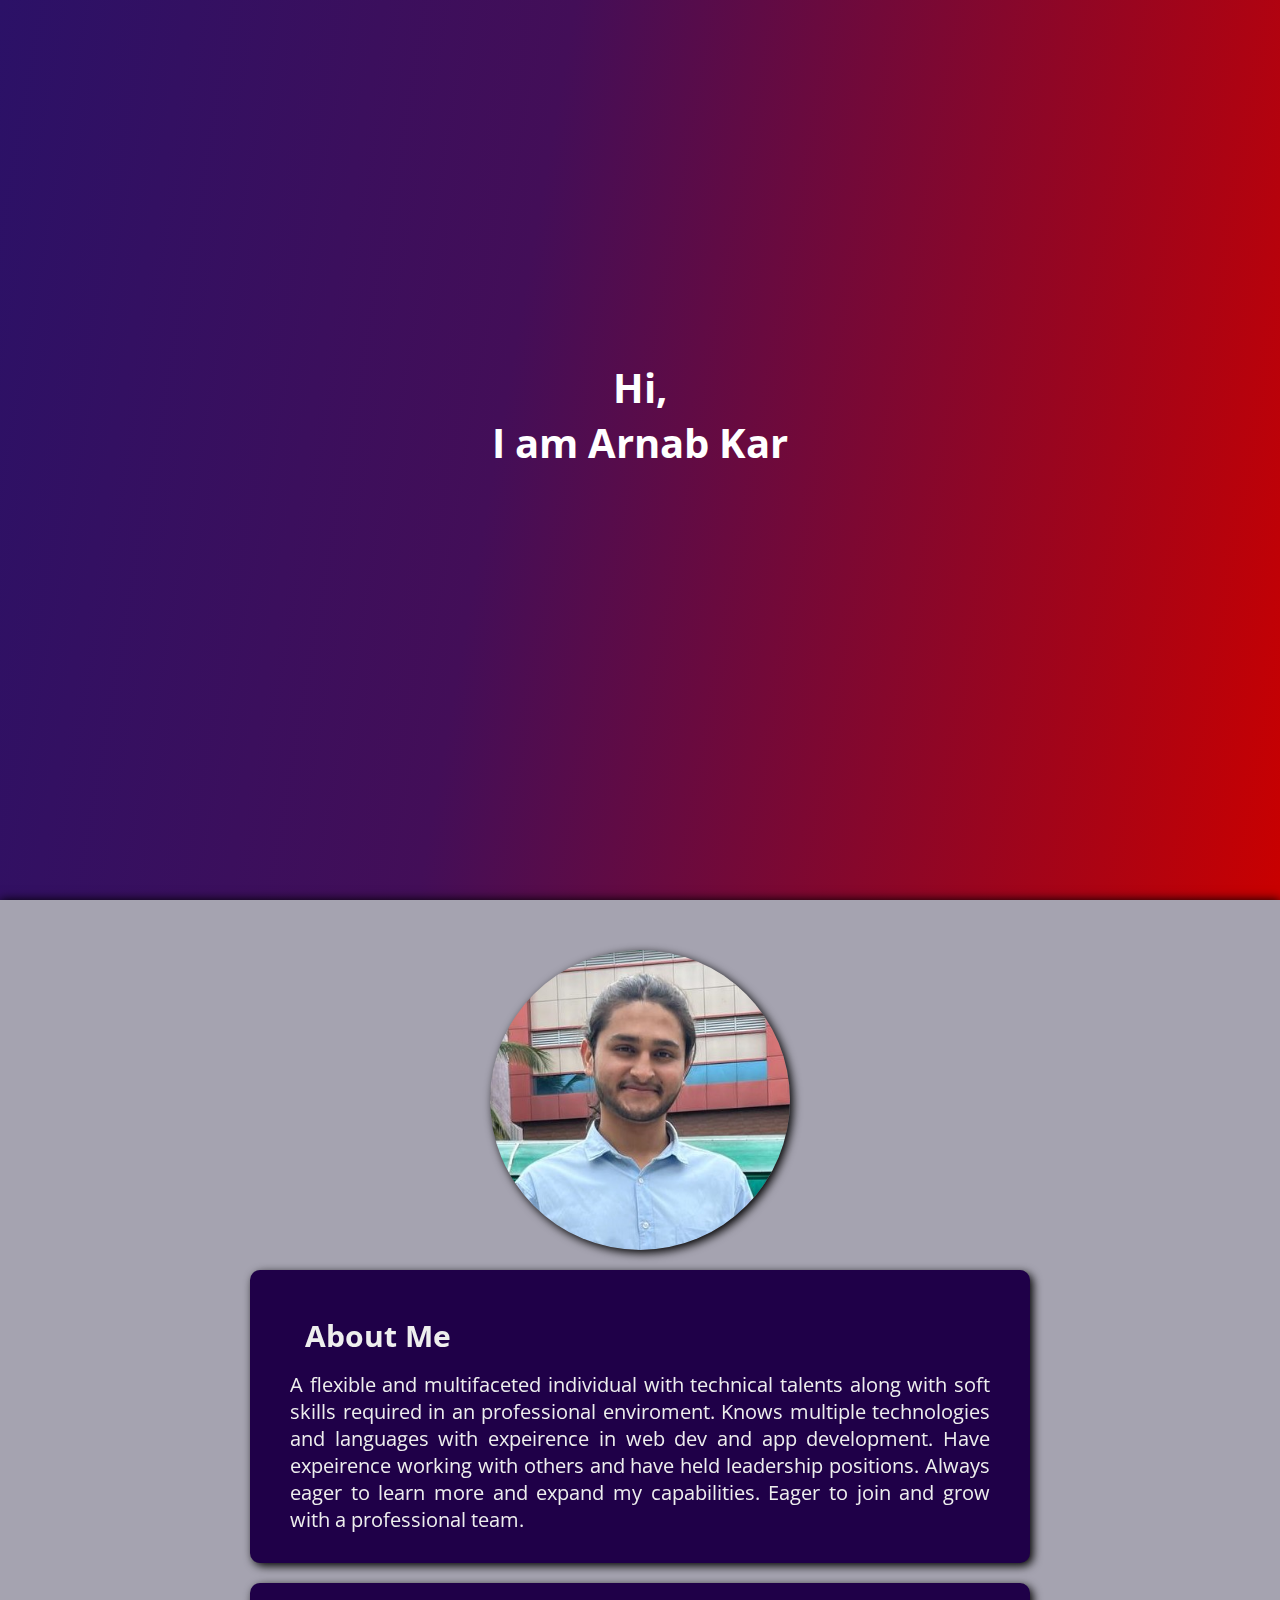
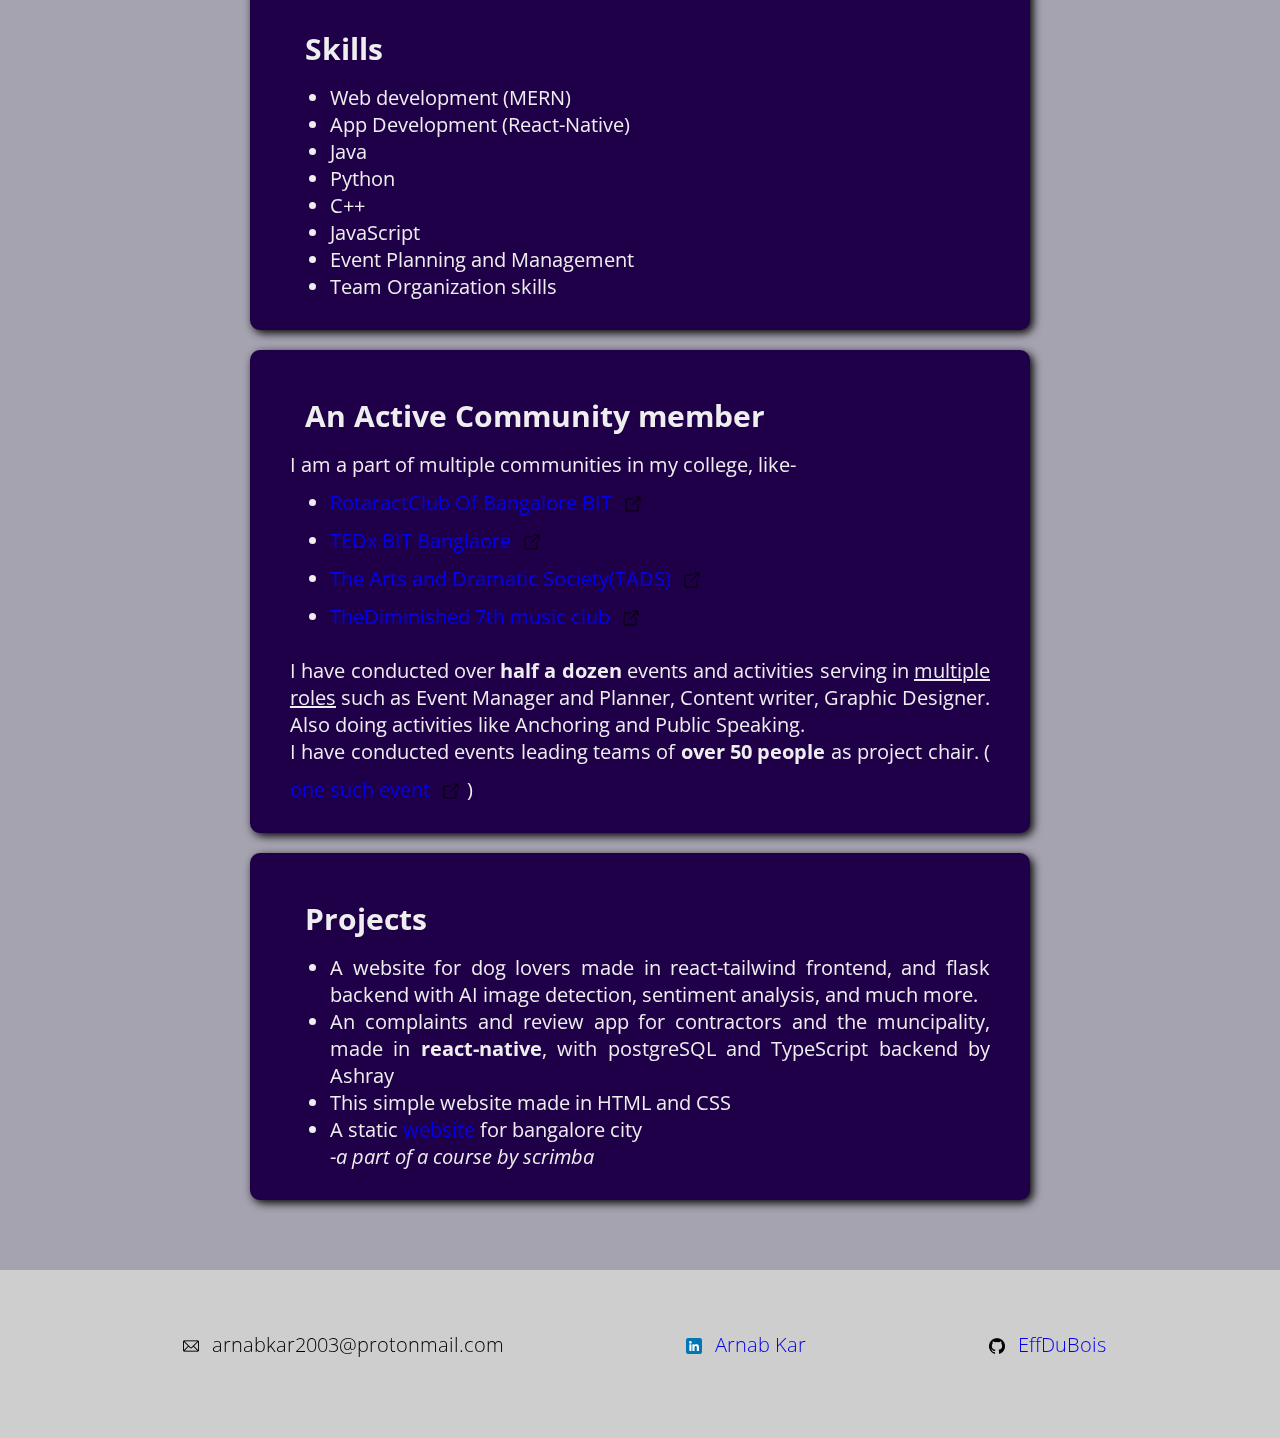
<file: v2/index.html>
<!DOCTYPE html>
<html lang="en">
  <head>
    <meta charset="UTF-8" />
    <meta http-equiv="X-UA-Compatible" content="IE=edge" />
    <meta name="viewport" content="width=device-width, initial-scale=1.0" />

    <title>Arnab Kar</title>
    <link rel="stylesheet" href="styles.css" />
    <link rel="preconnect" href="https://fonts.googleapis.com" />
    <link rel="preconnect" href="https://fonts.gstatic.com" crossorigin />
    <link
      href="https://fonts.googleapis.com/css2?family=Open+Sans:ital,wght@0,300;0,400;0,500;0,600;0,700;0,800;1,300;1,400;1,500;1,600;1,700;1,800&display=swap"
      rel="stylesheet"
    />
  </head>

  <body>
    <div>
      <div class="hero">
        <h1 class="center">
          Hi, <br />
          I am Arnab Kar
        </h1>
      </div>

      <div class="content">
        <div class="pfp-wrapper">
          <img class="pfp-img" src="images/pfp.jpg" alt="Arnab_kar_picture" />
          <div class="shadow"></div>
        </div>
        <div class="text-card left">
          <h2>About Me</h2>
          <p>
            A flexible and multifaceted individual with technical talents along
            with soft skills required in an professional enviroment. Knows
            multiple technologies and languages with expeirence in web dev and
            app development. Have expeirence working with others and have held
            leadership positions. Always eager to learn more and expand my
            capabilities. Eager to join and grow with a professional team.
          </p>
        </div>

        <div class="text-card right">
          <h2>Skills</h2>
          <ul>
            <li>Web development (MERN)</li>
            <li>App Development (React-Native)</li>
            <li>Java</li>
            <li>Python</li>
            <li>C++</li>
            <li>JavaScript</li>
            <li>Event Planning and Management</li>
            <li>Team Organization skills</li>
          </ul>
        </div>

        <div class="text-card">
          <h2>An Active Community member</h2>
          <p>I am a part of multiple communities in my college, like-</p>

          <ul>
            <li>
              <a
                target="_blank"
                href="https://www.instagram.com/rotaractclubofbit/"
                >RotaractClub Of Bangalore BIT
                <img
                  class="ico"
                  src="images/external_link.png"
                  alt="external_link"
              /></a>
            </li>
            <li>
              <a
                target="_blank"
                href="https://www.instagram.com/tedxbitbangalore/"
                >TEDx BIT Banglaore
                <img
                  class="ico"
                  src="images/external_link.png"
                  alt="external_link"
              /></a>
            </li>
            <li>
              <a target="_blank" href="https://www.instagram.com/tads.bit/"
                >The Arts and Dramatic Society(TADS)
                <img
                  class="ico"
                  src="images/external_link.png"
                  alt="external_link"
              /></a>
            </li>
            <li>
              <a
                target="_blank"
                href="https://www.instagram.com/diminished7thbit/"
                >TheDiminished 7th music club
                <img
                  class="ico"
                  src="images/external_link.png"
                  alt="external_link"
              /></a>
            </li>
          </ul>
          <br />
          I have conducted over <b>half a dozen</b> events and activities
          serving in <u>multiple roles</u> such as Event Manager and Planner,
          Content writer, Graphic Designer. Also doing activities like Anchoring
          and Public Speaking. <br />
          I have conducted events leading teams of <b>over 50 people</b> as
          project chair. (
          <a target="_blank" href="https://www.instagram.com/p/CngWhO0pPib/"
            >one such event
            <img
              class="ico"
              src="images/external_link.png"
              alt="external_link" /></a
          >)
        </div>

        <div id="projects" class="text-card">
          <h2>Projects</h2>
          <ul>
            <li>
              A website for dog lovers made in react-tailwind frontend, and
              flask backend with AI image detection, sentiment analysis, and much more.
            </li>
            <li>
              An complaints and review app for contractors and the muncipality,
              made in <b>react-native</b>, with postgreSQL and TypeScript
              backend by Ashray
            </li>
            <li>This simple website made in HTML and CSS</li>
            <li>
              A static
              <a target="_blank" href="https://bangalore-website.netlify.app/">
                website</a
              >
              for bangalore city <br />-<i>a part of a course by scrimba</i>
            </li>
          </ul>
        </div>
      </div>

      <div class="footer">
        <div class="contactelements">
          <img class="ico" src="images/email.png" alt="email icon" />
          <span>arnabkar2003@protonmail.com</span>
        </div>

        <div class="contactelements">
          <img class="ico" src="images/linkedin.png" alt="linkedin icon" />
          <a
            target="_blank"
            href="https://www.linkedin.com/in/arnab-kar-b44a89223/"
            >Arnab Kar</a
          >
        </div>
        <div class="contactelements">
          <img class="ico" src="images/github.png" alt="github" />
          <a target="_blank" href="https://github.com/EffDuBois">EffDuBois</a>
        </div>
      </div>
    </div>
  </body>
</html>
</file>
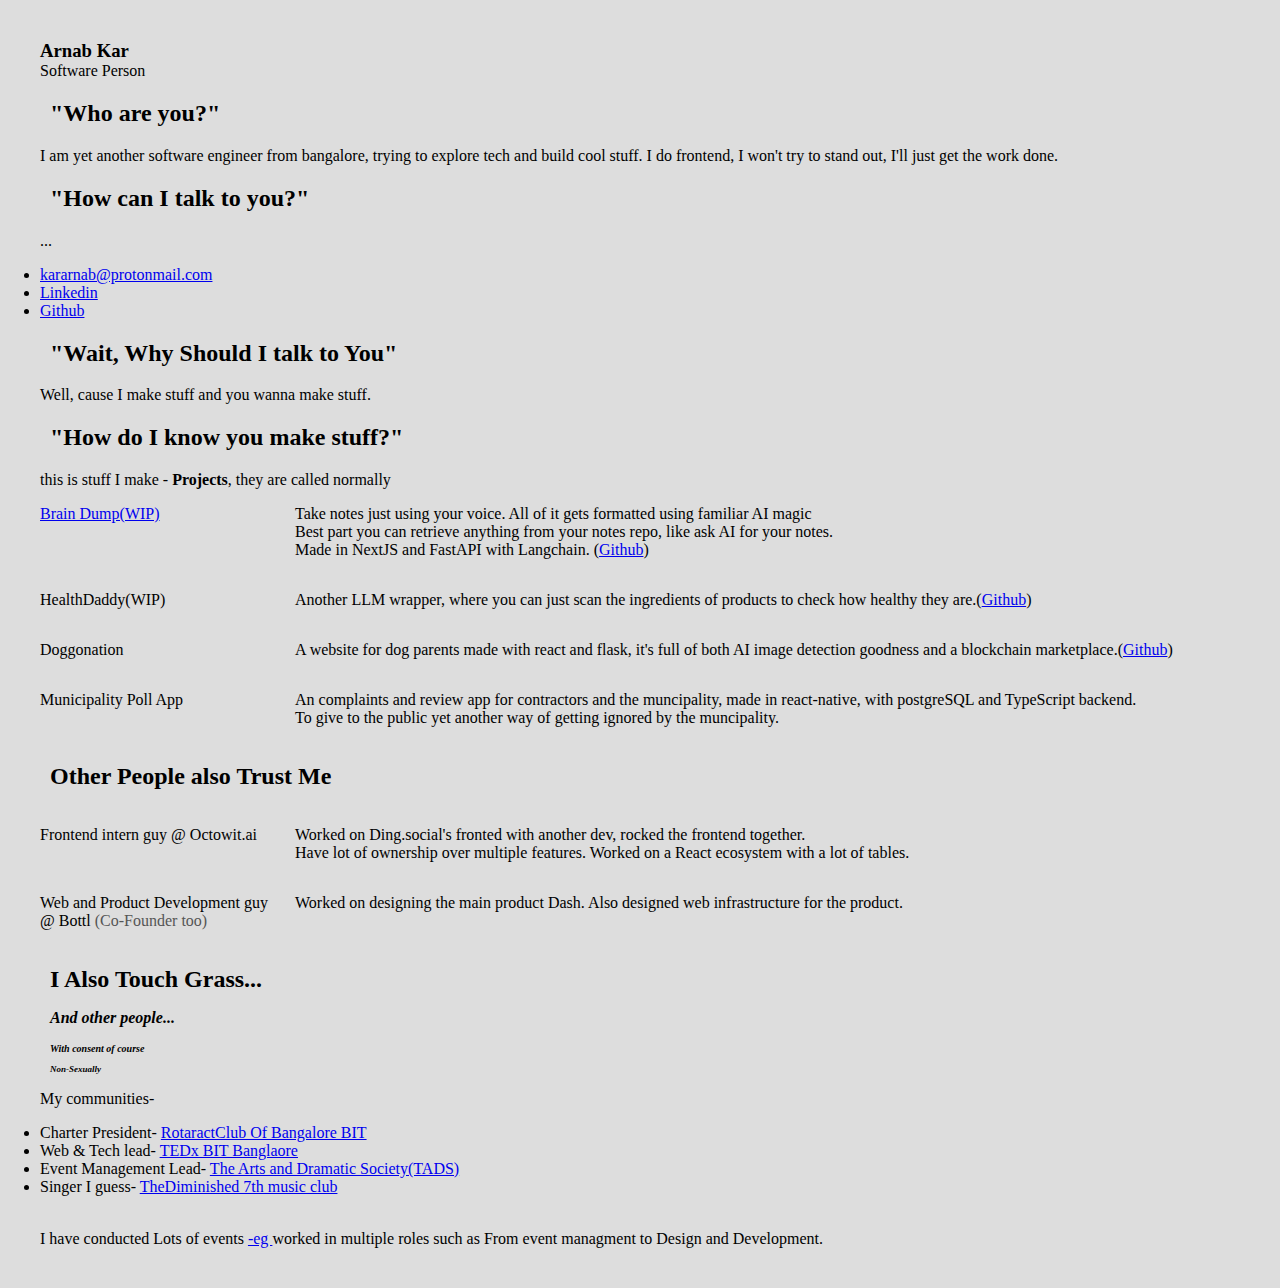
<file: v3/index.html>
<!DOCTYPE html>
<html lang="en">
  <head>
    <meta charset="UTF-8" />
    <meta http-equiv="X-UA-Compatible" content="IE=edge" />
    <meta name="viewport" content="width=device-width, initial-scale=1.0" />

    <title>Arnab Kar</title>
    <link rel="stylesheet" href="styles.css" />
  </head>

  <body>
    <h3 style="margin-bottom: 0">Arnab Kar</h3>
    <p style="margin-top: 0">Software Person</p>
    <h2 class="pl">"Who are you?"</h2>
    <p>
      I am yet another software engineer from bangalore, trying to explore tech
      and build cool stuff. I do frontend, I won't try to stand out, I'll just
      get the work done.
    </p>
    <h2 class="pl">"How can I talk to you?"</h2>
    ...
    <ul>
      <li>
        <a target="_blank" href="mailto:kararnab@protonmail.com"
          >kararnab@protonmail.com</a
        >
      </li>
      <li>
        <a
          target="_blank"
          href="https://www.linkedin.com/in/arnab-kar-b44a89223/"
          >Linkedin</a
        >
      </li>
      <li>
        <a target="_blank" href="https://github.com/EffDuBois">Github</a>
      </li>
    </ul>

    <h2 class="pl">"Wait, Why Should I talk to You"</h2>
    Well, cause I make stuff and you wanna make stuff.
    <h2 class="pl">"How do I know you make stuff?"</h2>
    this is stuff I make - <b>Projects</b>, they are called normally
    <div class="key-val">
      <p>
        <a href="https://braindump.rocks" target="_blank"
          >Brain Dump(WIP)</a
        >
      </p>
      <p>
        Take notes just using your voice. All of it gets formatted using
        familiar AI magic <br />
        Best part you can retrieve anything from your notes repo, like ask AI
        for your notes. <br />
        Made in NextJS and FastAPI with Langchain. (<a
          target="_blank"
          href="https://github.com/EffDuBois/ainotes"
          >Github</a
        >)
      </p>
    </div>

    <div class="key-val">
      <p>HealthDaddy(WIP)</p>
      <p>
        Another LLM wrapper, where you can just scan the ingredients of products
        to check how healthy they are.(<a
          target="_blank"
          href="https://github.com/sidhxrt/HealthDaddy"
          >Github</a
        >)
      </p>
    </div>
    <div class="key-val">
      <p>Doggonation</p>
      <p>
        A website for dog parents made with react and flask, it's full of both
        AI image detection goodness and a blockchain marketplace.(<a
          target="_blank"
          href="https://github.com/akashgreninja/Doggonation"
          >Github</a
        >)
      </p>
    </div>

    <div class="key-val">
      <p>Municipality Poll App</p>
      <p>
        An complaints and review app for contractors and the muncipality, made
        in react-native, with postgreSQL and TypeScript backend. <br />To give
        to the public yet another way of getting ignored by the muncipality.
      </p>
    </div>

    <h2 class="pl">Other People also Trust Me</h2>
    <div class="key-val">
      <p>Frontend intern guy @ Octowit.ai</p>
      <p>
        Worked on Ding.social's fronted with another dev, rocked the frontend
        together.<br />
        Have lot of ownership over multiple features. Worked on a React
        ecosystem with a lot of tables.
      </p>
    </div>
    <div class="key-val">
      <p>
        Web and Product Development guy @ Bottl
        <span style="color: #555555">(Co-Founder too)</span>
      </p>
      <p>
        Worked on designing the main product Dash. Also designed web
        infrastructure for the product.
      </p>
    </div>

    <h2 class="pl" style="margin-bottom: 0">I Also Touch Grass...</h2>
    <i
      ><b
        ><p class="pl">And other people...</p>
        <p class="pl" style="font-size: x-small">With consent of course</p>
        <p class="pl" style="font-size: xx-small">Non-Sexually</p></b
      ></i
    >
    <p>My communities-</p>

    <ul>
      <li>
        Charter President-
        <a target="_blank" href="https://www.instagram.com/rotaractclubofbit/"
          >RotaractClub Of Bangalore BIT
        </a>
      </li>
      <li>
        Web & Tech lead-
        <a target="_blank" href="https://www.instagram.com/tedxbitbangalore/"
          >TEDx BIT Banglaore
        </a>
      </li>
      <li>
        Event Management Lead-
        <a target="_blank" href="https://www.instagram.com/tads.bit/"
          >The Arts and Dramatic Society(TADS)
        </a>
      </li>
      <li>
        Singer I guess-
        <a target="_blank" href="https://www.instagram.com/diminished7thbit/"
          >TheDiminished 7th music club
        </a>
      </li>
    </ul>
    <br />
    I have conducted Lots of events
    <a target="_blank" href="https://www.instagram.com/p/CngWhO0pPib/">-eg </a>
    worked in multiple roles such as From event managment to Design and
    Development.
  </body>
</html>
</file>
<file: v2/styles.css>
html, body {
    margin: 0;
    padding: 0;
    font-family: 'Open Sans', sans-serif;
    font-size: 20px;
    text-align: center;
    /* -ms-overflow-style: none; */
    /* scrollbar-width: none; */
}
* {
    margin: 0;
}
html::-webkit-scrollbar{
    /* display: none; */
}


a {
    text-decoration: none;
}
h2 {
    margin: 15px;
}

.center {
    padding: 40vh 0;
}

.shadow, .text-card{
    box-shadow: 3px 3px 10px black;
}


.hero {
    background: rgb(43,17,103);
    background: linear-gradient(100deg, rgba(43,17,103,1) 0%, rgba(67,14,88,1) 40%, rgba(201,0,0,1) 100%);    
    color: #fff;
    width: 100%;
    height: 100vh;
    margin: 0px;
    position: -webkit-sticky;
    position: sticky;
    top: 0;
    z-index: -1;
}

.content{
    background-color: #211c3c67;
    padding: 50px 0px;
    box-shadow:0px 0px 10px black;
}


.pfp-wrapper {
    width: 300px;
    height: 300px;
    margin: auto;
    position: relative;
    align-self: center;
}

.pfp-img, .shadow{
    width: 100%;
    height: 100%;
    position: absolute;
    border-radius: 50%;
    top: 0;
    left: 0;
}

.hello {
    margin: 50px;
}

.text-card {
    background: #1f0048;
    color: #eee;
    width: 700px;
    border-radius: 10px;
    padding: 30px 40px;
    margin: 20px auto;
    text-align: justify;
    
}


.footer {
    background-color: #cecece;
    color: #000000;
    padding: 50px 0px 80px 0px;
    font-weight: 100;
    display: flex;
    flex-direction: row;
    justify-content: space-evenly;
}

@media (max-width: 800px) {
    #footer {
      flex-direction: column;
    }

    #hero {
        justify-content: center;
    }
  }
  
.contactelements {
    text-align: center;
}

.ico {
    height: 1pc;
    padding: 0.5pc;
    display: inline;
    transform: translateY(0.5em);
}
</file>
<file: v3/styles.css>
html,
body {
  padding: 0;
  margin: 20px;
  font-family: serif;
  background-color: #ddd;
}

ul {
  padding: 0;
}
.no-margins {
  margin: 0;
}

@media only screen and (max-width: 600px) {
  .key-val {
  }
}
@media only screen and (min-width: 600px) {
  .key-val {
    display: grid;
    grid: auto / 20% auto;
    gap: 15px;
  }
  .pl {
    padding-left: 10px;
  }
}
</file>
